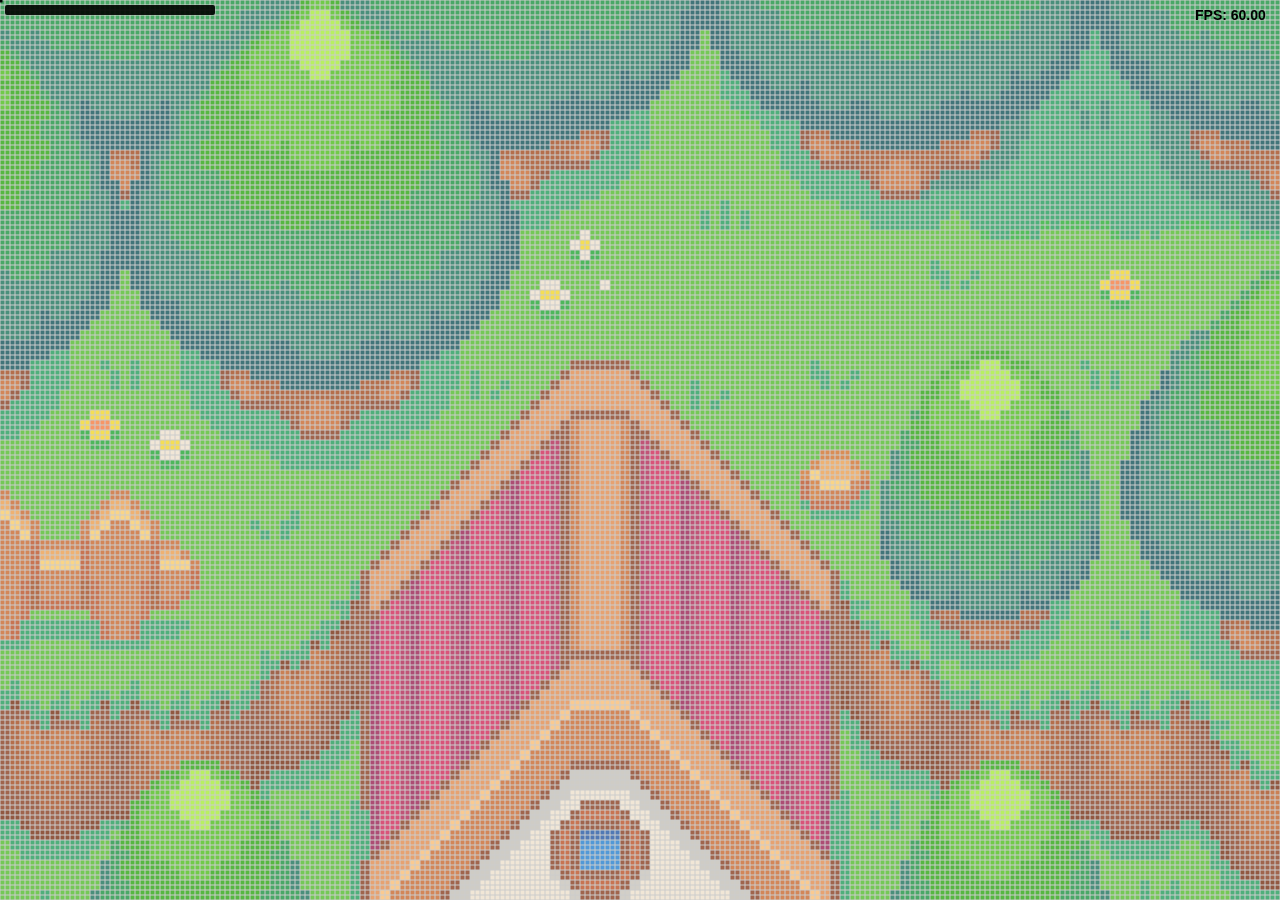
<file: index.html>
<!DOCTYPE html>
<html lang="en">
<head>
    <meta charset="UTF-8">
    <meta name="viewport" content="width=device-width, initial-scale=1.0">

    <title>3D Engine</title>
    <link rel="stylesheet" href="style.css">.

    <script src="js/iot-engine/core/interactions/interactionSettings.js"></script>
    <script src="js/iot-engine/core/interactions/Interections.js"></script>

    <script src="js/iot-engine/core/world-management/physics/helpers/Fixture.js"></script>

    <script src="js/iot-engine/helpers/Globals.js"></script>
    <script src="js/iot-engine/helpers/Utils.js"></script>
    <script src="js/iot-engine/helpers/HashSet.js"></script>
    <script src="js/iot-engine/helpers/ImageHelper.js"></script>
    <script src="js/iot-engine/helpers/Vector.js"></script>
    <script src="js/iot-engine/helpers/MathHelper.js"></script>
    <script src="js/iot-engine/helpers/Debugger.js"></script>

    <script src="js/iot-engine/visual-effects/Effects.js"></script>


    <script src="js/iot-engine/core/world-management/physics/Matrix.js"></script>
    <script src="js/iot-engine/core/world-management/physics/Physics.js"></script>
    <script src="js/iot-engine/core/world-management/physics/PhysicsComplex.js"></script>

    <!-- <script src="js/iot-engine/world-management/Collisions.js"></script>
    <script src="js/iot-engine/world-management/CollisionFlat.js"></script> -->
    <script src="js/iot-engine/core/world-management/physics/helpers/CollisionGrid.js"></script>

    <script src="js/iot-engine/objects/bodies/BodyType.js"></script>
    <script src="js/iot-engine/objects/bodies/BodyDef.js"></script>

    <script src="js/iot-engine/objects/shapes/helpers/ShapeFactory.js"></script>
    <script src="js/iot-engine/objects/shapes/helpers/PolygonShapeBuilder.js"></script>
    <script src="js/iot-engine/objects/shapes/ShapeEngine.js"></script>
    <script src="js/iot-engine/objects/entities/PolygonShape.js"></script>

    <script src="js/iot-engine/objects/shapes/fundamental/BasicForms.js"></script>

    <script src="js/iot-engine/objects/shapes/fundamental/Dot.js"></script>
    <script src="js/iot-engine/objects/shapes/fundamental/Line.js"></script>
    <script src="js/iot-engine/objects/shapes/fundamental/Circle.js"></script>
    <script src="js/iot-engine/objects/shapes/fundamental/Rectangle.js"></script>

    <script src="js/iot-engine/objects/entities/Box.js"></script>
    <script src="js/iot-engine/game-specifics/Wall.js"></script>
    <script src="js/iot-engine/objects/entities/Ball.js"></script>

    <script src="js/iot-engine/objects/entities/Ground.js"></script>
    <script src="js/iot-engine/game-specifics/Sand.js"></script>

    <script src="js/iot-engine/core/world-management/scene/Sprites.js"></script>

    <script src="js/iot-engine/core/world-management/scene/Camera.js"></script>
    <script src="js/iot-engine/core/world-management/scene/Grid.js"></script>
    <script src="js/iot-engine/core/world-management/scene/MapGame.js"></script>
    <script src="js/iot-engine/core/world-management/World.js"></script>
    <script src="js/iot-engine/core/world-management/Scene.js"></script>

    <script src="js/iot-engine/core/interactions/InputUserFieldInteractions.js"></script>

<!--    <script src="games/GameSimpleBalls.js"></script>-->
    <script src="games/SandSimulatorGame.js"></script>

    <script src="js/iot-engine/core/Engine.js"></script>
</head>

<body class="game-background">

    <canvas id="gameCanvas"></canvas>

    <!--<div id="debugArea"></div>-->
    <script>
        let canvas = undefined;
        let ctx = undefined;

        let game = undefined;
        let eventshelper = undefined;

        window.onload = function () {
            canvas = document.getElementById("gameCanvas");
            ctx = canvas.getContext("2d");

            function resizeCanvas() {
                canvas.width = window.innerWidth;
                canvas.height = window.innerHeight;
            }

            resizeCanvas();

            window.addEventListener('resize', resizeCanvas);

            eventshelper = new Interactions(canvas);
            game = new Engine(new GameSimpleBalls());
            game.init();
        };
    </script>
</body>

</html>
</file>
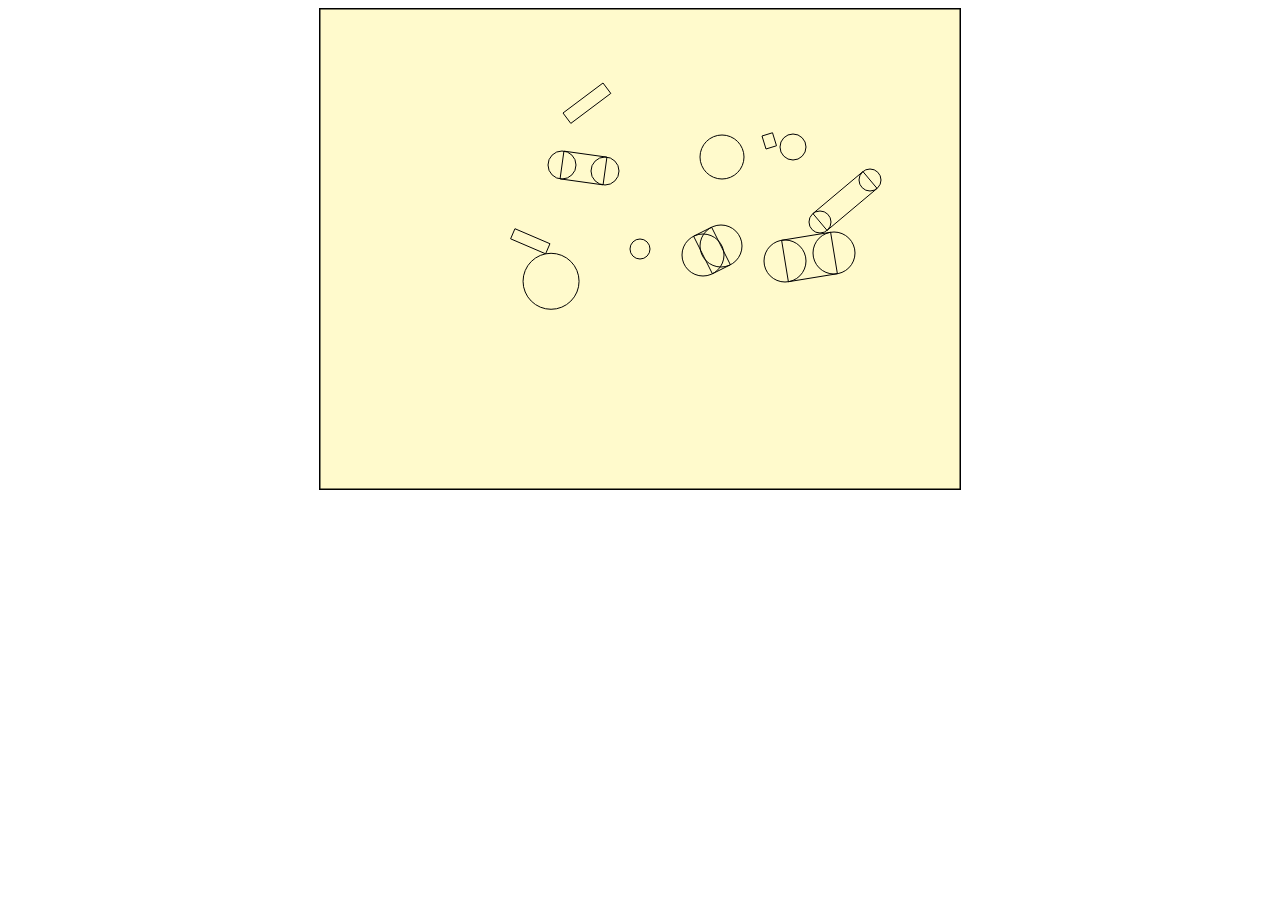
<file: resources/index.html>
<!DOCTYPE html>
<html lang="en">
<head>
    <meta charset="UTF-8">
    <meta name="viewport" content="width=device-width, initial-scale=1.0">
    <style>
        #canvas{
            border: 1px solid black;
            display: block;
            margin: 0 auto;
            background: #fffacc;
        }
    </style>
    <title>Collision Manifold</title>
</head>
<body>
    <canvas id="canvas" tabindex=0 width="640" height="480"></canvas>

    <script src="script_fullcollision.js"></script>
</body>
</html>
</file>
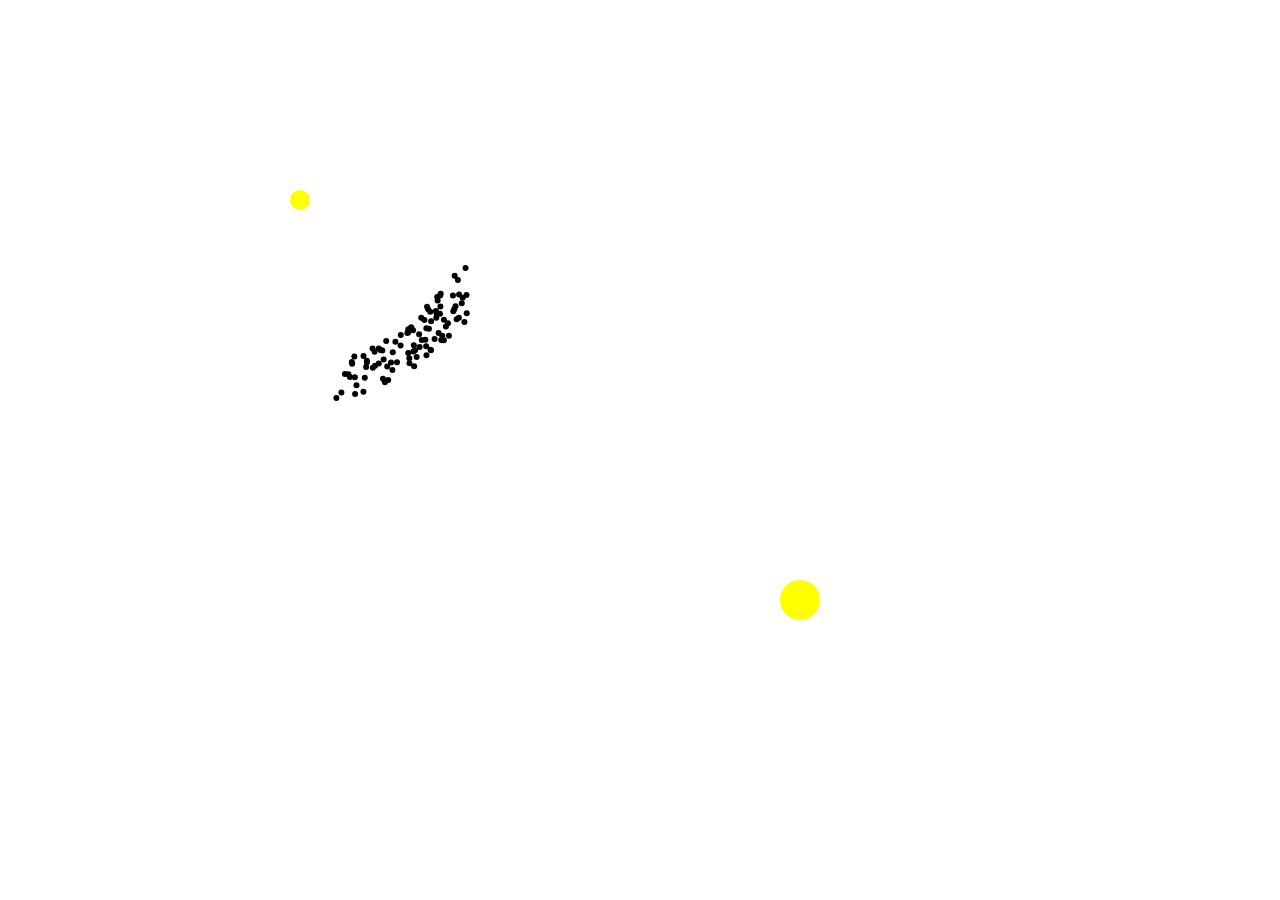
<file: resources/gravity/index.html>
<!DOCTYPE html>
<html>
<head>
	<title></title>
	<script type="text/javascript" src="vector.js"></script>
	<script type="text/javascript" src="particle.js"></script>
	<script type="text/javascript" src="utils.js"></script>
	<script type="text/javascript" src="multigravity.js"></script>
	<style type="text/css">
	html, body {
		margin: 0px;
	}

	canvas {
		display: block;
	}

	</style>
</head>
<body>
<canvas id="canvas"></canvas>
</body>
</html>
</file>
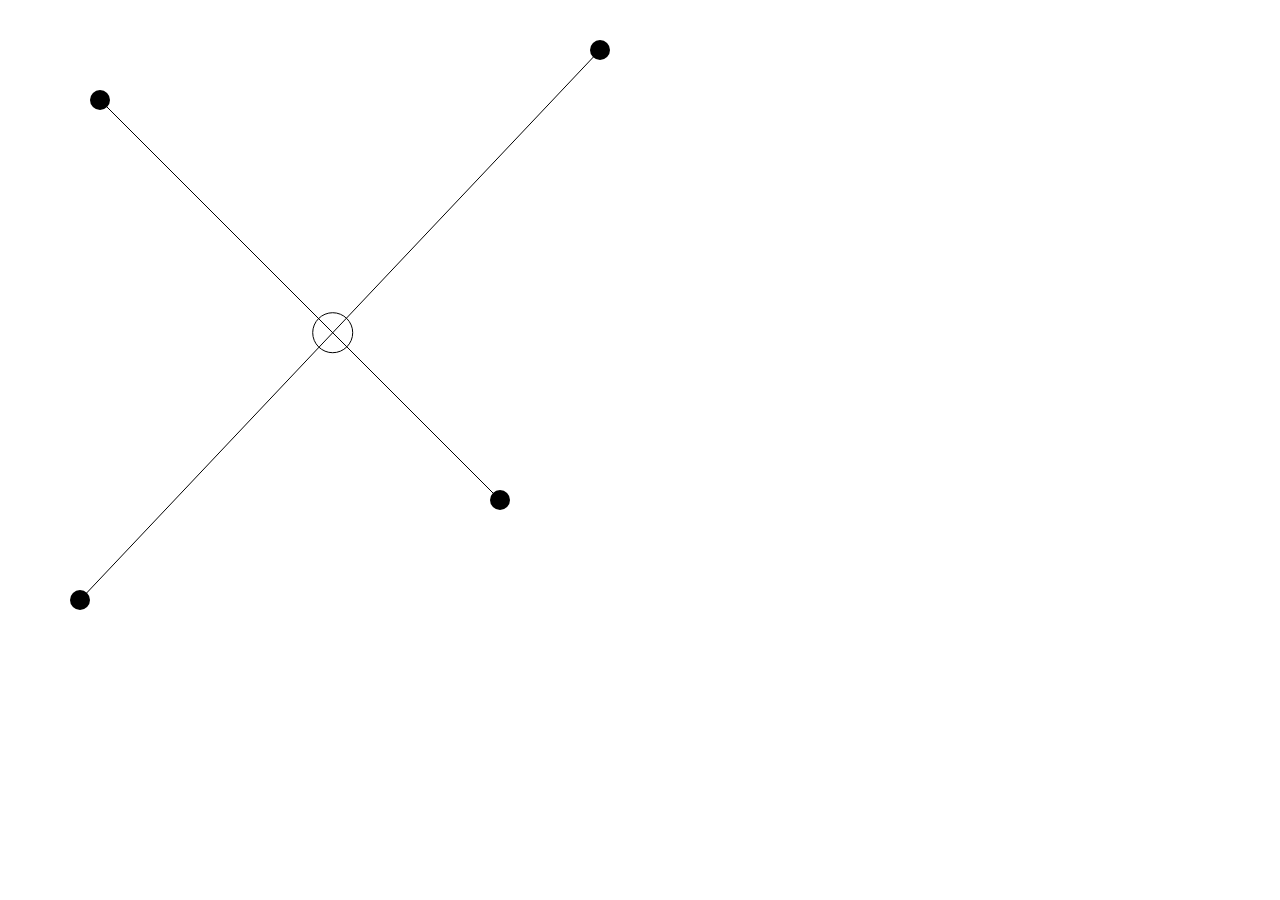
<file: .resources/samples/collision_parallel_vertices_change/index.html>
<!DOCTYPE html>
<html>
<head>
	<title></title>
	<script type="text/javascript" src="main_interactive.js"></script>
	<style type="text/css">
	html, body {
		margin: 0px;
	}

	canvas {
		display: block;
		position: absolute;
		top: 0px;
		left: 0px;
	}

	</style>
</head>
<body>
<canvas id="canvas"></canvas>
</body>
</html>
</file>
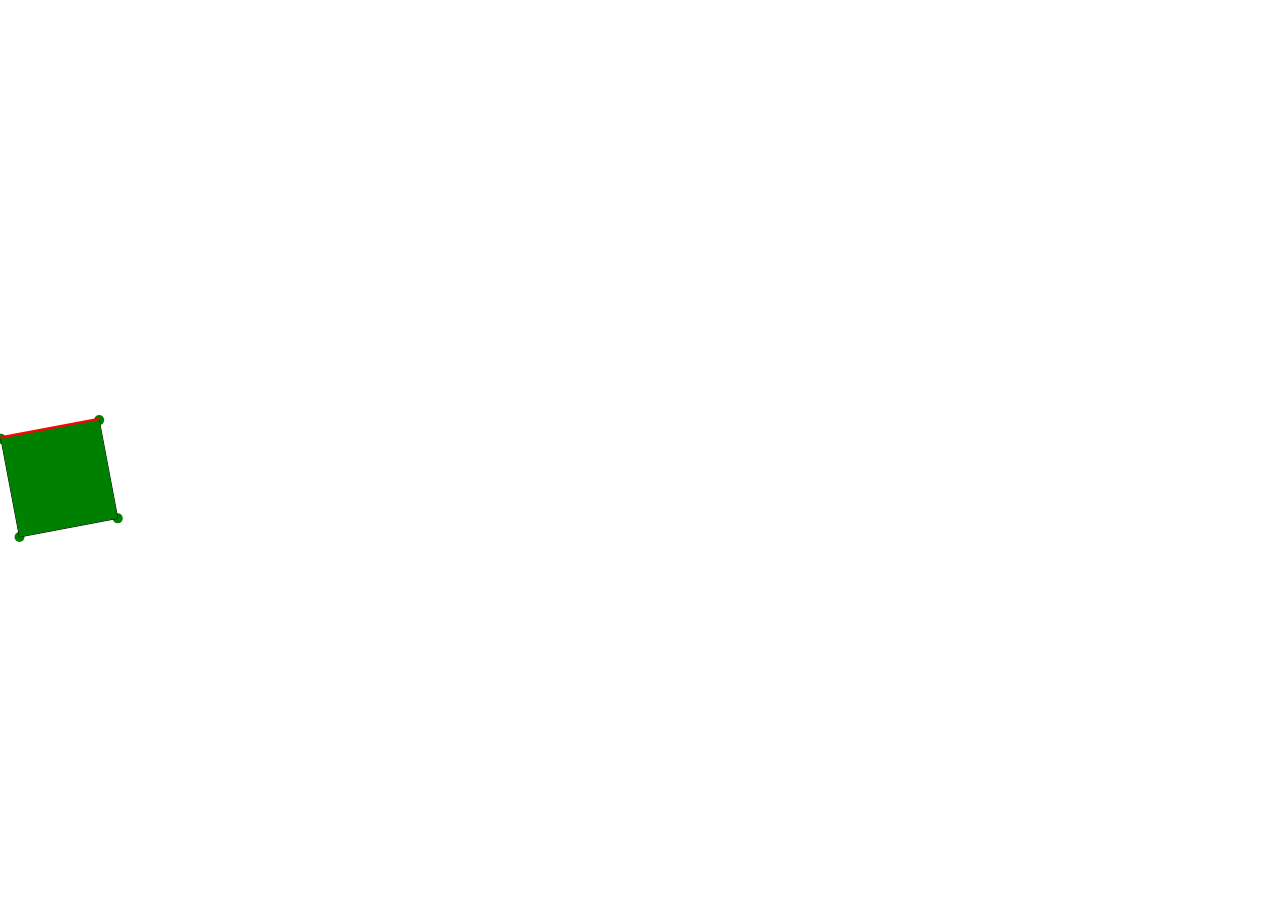
<file: .resources/samples/episode38/index.html>
<!DOCTYPE html>
<html>
<head>
	<title></title>
	<script type="text/javascript" src="main.js"></script>
	<style type="text/css">
	html, body {
		margin: 0px;
	}

	canvas {
		display: block;
		position: absolute;
		top: 0px;
		left: 0px;
	}

	</style>
</head>
<body>
<canvas id="canvas"></canvas>
</body>
</html>
</file>
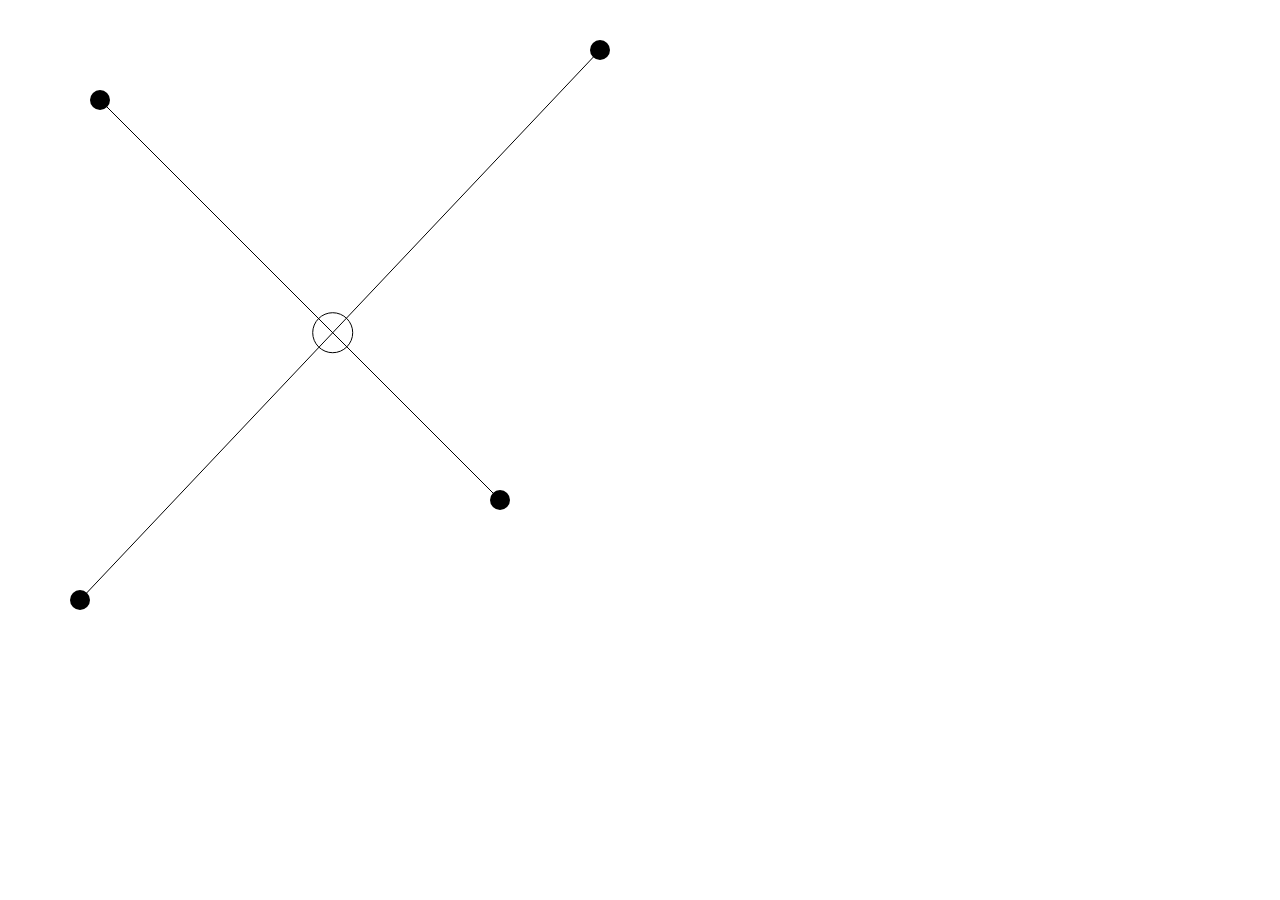
<file: resources/python_old/codingMath/episode33/index.html>
<!DOCTYPE html>
<html>
<head>
	<title></title>
	<script type="text/javascript" src="main_interactive.js"></script>
	<style type="text/css">
	html, body {
		margin: 0px;
	}

	canvas {
		display: block;
		position: absolute;
		top: 0px;
		left: 0px;
	}

	</style>
</head>
<body>
<canvas id="canvas"></canvas>
</body>
</html>
</file>
<file: style.css>
body, html {
    margin: 0;
    padding: 0;
    overflow: hidden;
    height: 100%;
    width: 100%;
    background-color: rgb(168, 168, 168);
}

canvas {
    display: block;
    position: absolute;
    top: 0;
    left: 0;
    width: 100%;
    height: 100%;
}


#gameCanvas {
    display: block;
    width: 100%;
    height: 100%;
}

#debugArea {
    border: 1px solid black;
    height: 100px;
    width: 300px;
    overflow: auto;
}

#stopButton {
    position: absolute;
}

#debug::-webkit-scrollbar {
    scrollbar-width: 5px;
}

::-webkit-scrollbar {
    width: 3px;
}

::-webkit-scrollbar-track {
    -webkit-box-shadow: inset 0 0 6px rgba(0, 0, 0, 0.3);
}

::-webkit-scrollbar-thumb {
    background-color: darkgrey;
    outline: 1px solid slategrey;
}

#debug {
    position: absolute;
    top: 0;
    right: 10px;
    background-color: rgba(255, 14, 14, 0.1);
    padding: 10px;
    font-size: 16px;
    color: white;
    z-index: 1;
    overflow: auto;
    height: 50%;
    scrollbar-width: none;
    display: none;
}
</file>
